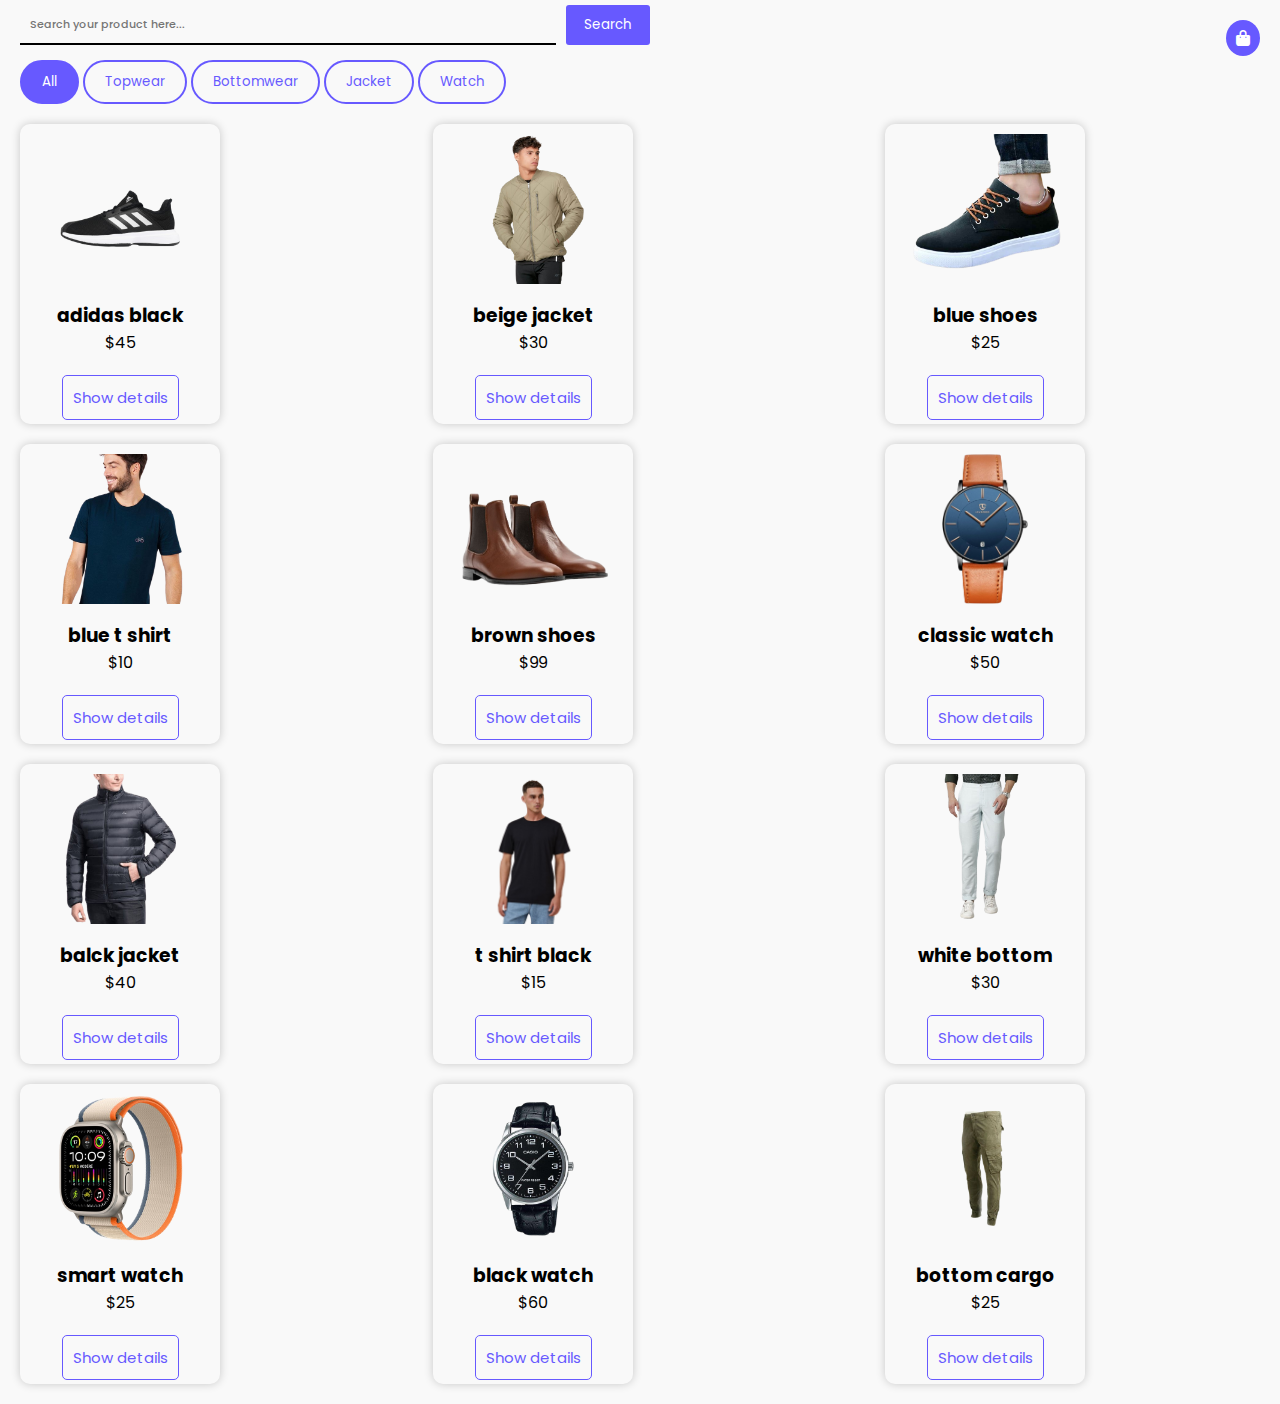
<file: index.html>
<!DOCTYPE html>
<html lang="en">
<head>
    <meta charset="UTF-8">
    <meta name="viewport" content="width=device-width, initial-scale=1.0">
    <link rel="stylesheet" href="./css/style.css">
    <link rel="stylesheet" href="https://cdnjs.cloudflare.com/ajax/libs/font-awesome/6.5.2/css/all.min.css">
    <title>E-commerce-website</title>
</head>
<body>
    <main>
        <header>
            <input type="text" id="search-input" placeholder="Search your product here...">
            <button id="search-button">Search</button>
        </header>
        <div class="navigations-btn">
            <button class="btn" onclick="filterProduct('All')" >All</button>
            <button class="btn" onclick="filterProduct('Topwear')">Topwear</button>
            <button class="btn" onclick="filterProduct('Bottomwear')">Bottomwear</button>
            <button class="btn" onclick="filterProduct('Jacket')">Jacket</button>
            <button class="btn" onclick="filterProduct('Watch')">Watch</button>
        </div>
        <div class="products">     
        </div>
        <div class="panier">
        </div>
        <div class="panier-icon">
            <i class="fa-solid fa-bag-shopping"></i>

        </div>

        
    </main>




     <script src="./js/data.js"></script>
    <script src="./js/script.js"></script>
    
</body>
</html>
</file>
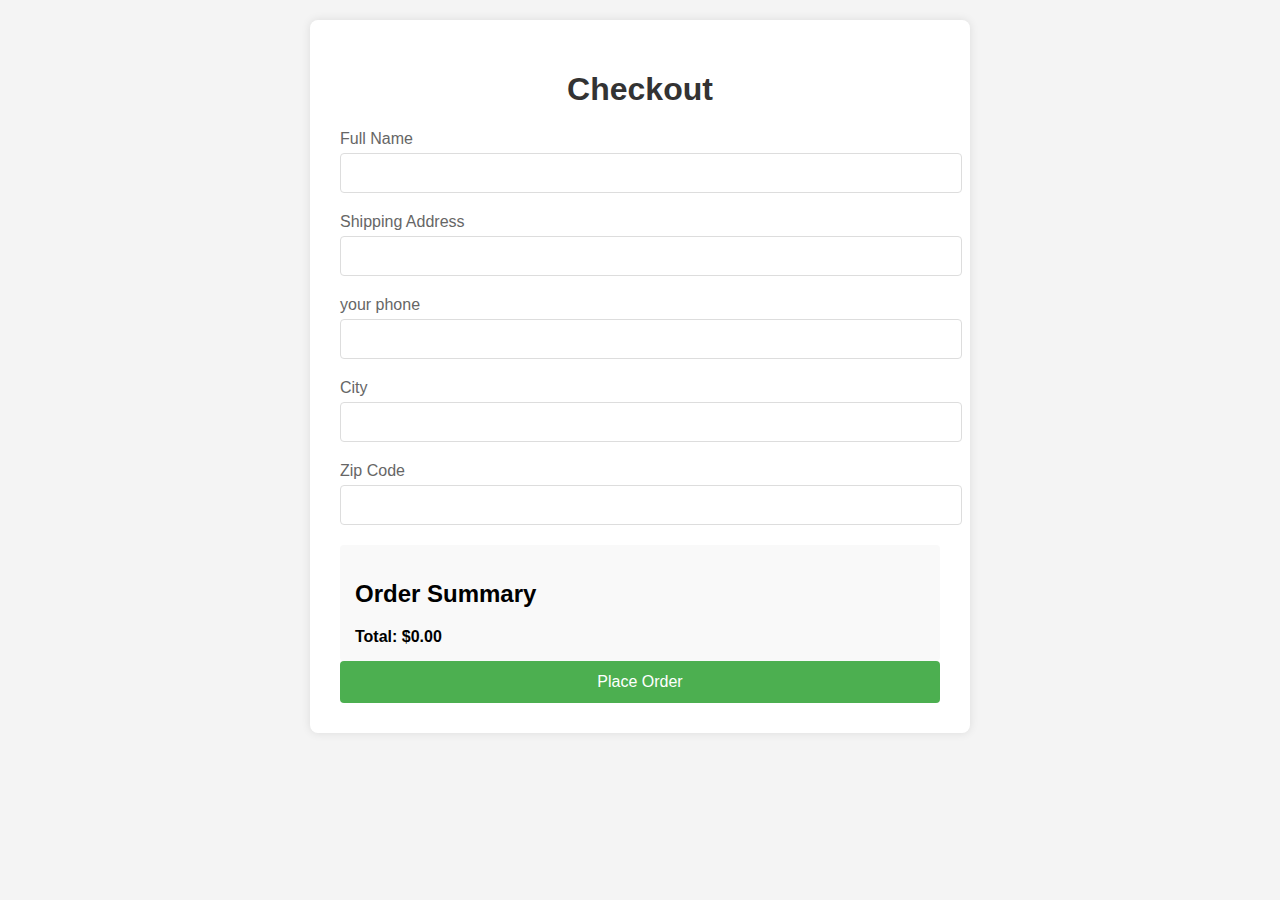
<file: checkout.html>
<!DOCTYPE html>
<html lang="en">
<head>
    <meta charset="UTF-8">
    <meta name="viewport" content="width=device-width, initial-scale=1.0">
    <title>Checkout</title>
    <link rel="stylesheet" href="./css/chekout-page.css">
</head>
<body>
    <div class="checkout-container">
        <h1>Checkout</h1>
        <form id="checkout-form" action="https://formspree.io/f/mldrrgrv" method="POST">
            <div class="form-group">
                <label for="fullName">Full Name</label>
                <input type="text" id="fullName" name="fullName" required>
            </div>
           
            <div class="form-group">
                <label for="address">Shipping Address</label>
                <input type="text" id="address" name="address" required>
            </div>
            <div class="form-group">
                <label for="tel">your phone</label>
                <input type="text" id="tel" name="tel" required>
            </div>
            <div class="form-group">
                <label for="city">City</label>
                <input type="text" id="city" name="city" required>
            </div>
            <div class="form-group">
                <label for="zipCode">Zip Code</label>
                <input type="text" id="zipCode" name="zipCode" required>
            </div>
            <input type="hidden" id="orderDetails" name="orderDetails">
            <div id="order-summary"></div>
            <button type="submit" class="submit-btn">Place Order</button>
        </form>
    </div>
    <script src="./js/chekout-page.js"></script>
</body>
</html>
</file>
<file: css/style.css>
@import url('https://fonts.googleapis.com/css2?family=Poppins:ital,wght@0,100;0,200;0,300;0,400;0,500;0,600;0,700;0,800;0,900;1,100;1,200;1,300;1,400;1,500;1,600;1,700;1,800;1,900&display=swap');
*{
    margin: 0;
    padding: 0;
    box-sizing: border-box;
    font-family: 'Poppins', sans-serif;
}
main{
    position: relative;
    width: 100%;
    min-height: 100vh;   
    background: rgba(192, 192, 192, 0.1);
    padding-left: 20px;
    padding-bottom: 20px;
}
main header{
    width: 50%;
    height: 50px;
    display: flex;
    align-items: center;
    gap: 10px;
    margin-bottom: 10px;
    
}
main header input{
    width: 100%;
    border: none;
    border-bottom: 2px solid black;
    outline: none;
    padding: 10px;
    font-size: 11px;
    font-weight: 500;
    background: none;
}

main header button{
    width: 100px;
    height: 40px;
    border: none;
    border-radius: 3px;
    outline: none;
    color: white;
    background: #6759ff;
    cursor: pointer;
}
main header button:active{
    background:#281ca9;
}
 .btn{
    border: 2px solid #6759ff;
    border-radius: 25px;
    outline: none;
    padding: 10px 20px;
    color: #6759ff;
    cursor: pointer;
    background: none;
}
main .products{
    display: grid;
    grid-template-columns: auto auto auto;
    column-gap: 20px;
    row-gap: 20px;
    margin-top: 20px;
}
.card{
   max-width: 200px;
    height:300px;
    text-align: center;
    box-shadow: 0 0 10px rgba(1,1,1,0.2);
    border-radius: 10px;
    transition: all 0.5s ease;
    cursor: pointer;
}
.products .card:hover{
    scale: 1.04;
}
.products .card img{
    max-width: 100%;
    max-height: 150px;
    object-fit: contain;
    margin-top: 10px;
    margin-bottom: 10px;
}
.card a{
    display: inline-block;
    font-size: 15px;
    margin-top: 20px;
    padding: 10px;
    border-radius: 5px;
    border: 1px solid #6759ff;
    color: #6759ff !important;
    transition: all 0.3s ease;
}
a:hover{
    color: white !important;
    background: #6759ff;
}
.active{
    color: white;
    background: #6759ff;
}
.hide{
    display: none;
}
h1{
    font-size: 50px;
    font-weight: 200;
}

main .active-panier{
    display: block;
}
.panier-icon i{
    position: absolute;
    right: 20px;
    top:20px;
    background: #6759ff;
    padding: 10px;
    border-radius: 50%;
    color: white;
    cursor: pointer;
    transition: all 0.3s ease;
}
.panier-icon i:hover{
    background: white;
    color: #6759ff;
}
.panier {
    position: absolute;
    top: 80px;
    right: 20px;
    width: 350px;
    background-color: #ffffff;
    border-radius: 8px;
    box-shadow: 0 4px 15px rgba(0, 0, 0, 0.1);
    padding: 20px;
    max-height: calc(100vh - 100px);
    overflow-y: auto;
    z-index: 1000;
    transition: all 0.3s ease;
    display: none;
  }
  
  .cart-title {
    font-size: 1.5em;
    margin-bottom: 15px;
    color: #333;
  }
  
  .cart-items {
    list-style-type: none;
    padding: 0;
    margin: 0;
  }
  
  .cart-item {
    display: flex;
    align-items: center;
    padding: 15px 0;
    border-bottom: 1px solid #eee;
  }
  
  .cart-item-image {
    width: 60px;
    height: 60px;
    object-fit: cover;
    border-radius: 4px;
    margin-right: 15px;
  }
  
  .cart-item-details {
    flex-grow: 1;
  }
  
  .cart-item-name {
    font-size: 1em;
    margin: 0 0 5px 0;
    color: #333;
  }
  
  .cart-item-price {
    font-size: 0.9em;
    color: #666;
    margin: 0;
  }
  
  .cart-item-actions {
    display: flex;
    align-items: center;
  }
  
  .quantity-btn {
    background-color: #f0f0f0;
    border: none;
    width: 25px;
    height: 25px;
    border-radius: 50%;
    cursor: pointer;
    font-size: 1em;
    display: flex;
    align-items: center;
    justify-content: center;
    margin: 0 5px;
  }
  
  .item-quantity {
    font-size: 0.9em;
    margin: 0 5px;
  }
  
  .remove-btn {
    background-color: #ff4d4d;
    color: white;
    border: none;
    width: 25px;
    height: 25px;
    border-radius: 50%;
    cursor: pointer;
    font-size: 1em;
    display: flex;
    align-items: center;
    justify-content: center;
    margin-left: 10px;
  }
  
  .cart-total {
    display: flex;
    justify-content: space-between;
    align-items: center;
    margin-top: 20px;
    padding-top: 15px;
    border-top: 2px solid #eee;
    font-size: 1.1em;
  }
  
  .checkout-btn {
    display: block;
    width: 100%;
    padding: 12px;
    background-color: #4CAF50;
    color: white;
    border: none;
    border-radius: 4px;
    font-size: 1em;
    cursor: pointer;
    margin-top: 20px;
    transition: background-color 0.3s ease;
  }
  
  .checkout-btn:hover {
    background-color: #45a049;
  }
  
  .empty-cart {
    text-align: center;
    color: #666;
    font-size: 1.1em;
    padding: 20px 0;
  }
  
  /* تحسينات للتجاوب */
  @media (max-width: 480px) {
    .panier {
      width: 90%;
    }
  }

@media screen and (max-width:750px) {
    main .products{
        display: grid;
        grid-template-columns: auto auto;
    }
}
@media  screen and (max-width:450px) {
    main header{
        width: 100%;
        padding-right: 10px;
    }
     .btn{
        padding: 5px 8px;
        font-size: 12px;
     }
     main .products{
        display: grid;
        grid-template-columns: auto auto;
        
     }
     .products .card{
        max-width: 150px;
     }
    
}
@media screen and (max-width:340px){
    .products .card{
        max-width: 130px;
 
    }
    .btn{
        padding: 5px 7px;
        font-size: 10px;
        margin-right: 1px;
 
    }

}
</file>
<file: css/chekout-page.css>
body {
    font-family: Arial, sans-serif;
    background-color: #f4f4f4;
    margin: 0;
    padding: 20px;
}

.checkout-container {
    max-width: 600px;
    margin: 0 auto;
    background-color: #fff;
    padding: 30px;
    border-radius: 8px;
    box-shadow: 0 0 10px rgba(0, 0, 0, 0.1);
}

h1 {
    text-align: center;
    color: #333;
}

.form-group {
    margin-bottom: 20px;
}

label {
    display: block;
    margin-bottom: 5px;
    color: #666;
}

input[type="text"],
input[type="email"] {
    width: 100%;
    padding: 10px;
    border: 1px solid #ddd;
    border-radius: 4px;
    font-size: 16px;
}

.submit-btn {
    display: block;
    width: 100%;
    padding: 12px;
    background-color: #4CAF50;
    color: white;
    border: none;
    border-radius: 4px;
    font-size: 16px;
    cursor: pointer;
    transition:0.3s ease;
}

.submit-btn:hover {
    background-color: #45a049;
}

#order-summary {
    margin-top: 20px;
    padding: 15px;
    background-color: #f9f9f9;
    border-radius: 4px;
}
</file>
